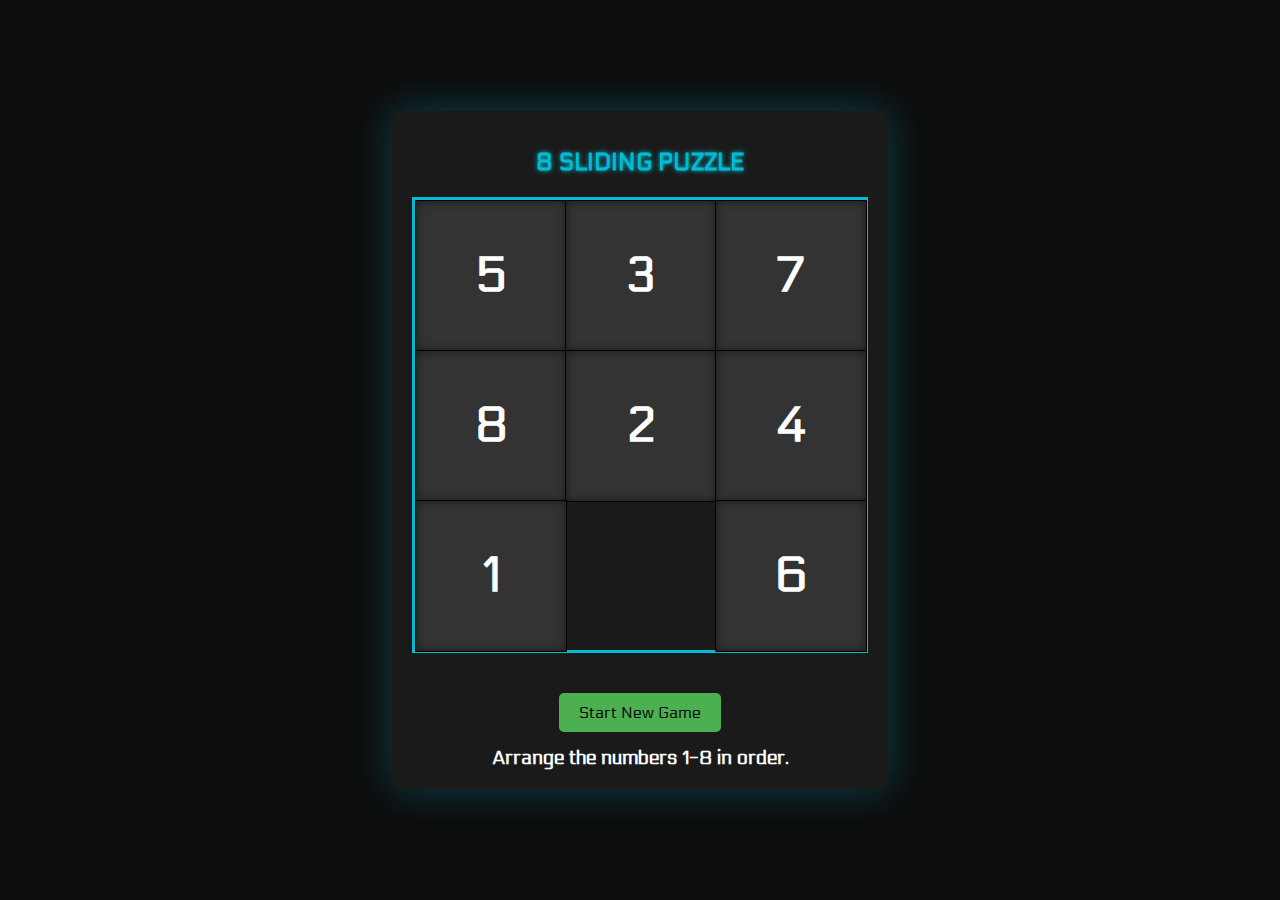
<file: Games.html>
<!DOCTYPE html>
<html lang="en">
<head>
    <meta charset="UTF-8">
    <meta name="viewport" content="width=device-width, initial-scale=1.0">
    <title>SJ Games - 8 Puzzle</title>
    <link href="https://fonts.googleapis.com/css2?family=Electrolize&display=swap" rel="stylesheet">
    
    <style>
        /* Base Styles for Professional Look */
        body {
            margin: 0;
            font-family: 'Electrolize', sans-serif;
            color: white;
            background-color: #0d0d0d; 
            display: flex;
            justify-content: center;
            align-items: center;
            min-height: 100vh;
        }

        .game-area {
            text-align: center;
            padding: 20px;
            background: #1a1a1a;
            border-radius: 10px;
            box-shadow: 0 0 40px rgba(0, 188, 212, 0.3);
        }

        h1 {
            color: #00bcd4;
            text-shadow: 0 0 5px #00bcd4;
            font-size: 1.5em;
        }

        /* Game Board - Perisa Look (450x450) */
        #game-container {
            width: 450px; 
            height: 450px; 
            margin: 20px auto;
            position: relative; 
            border: 3px solid #00bcd4;
        }

        /* Game Tile - Style and 2D Animation */
        .game-tile {
            width: 150px;
            height: 150px;
            display: flex;
            justify-content: center;
            align-items: center;
            font-size: 3em; 
            font-weight: bold;
            color: #fff;
            background-color: #333;
            border: 1px solid #000;
            cursor: pointer;
            
            /* Core Animation: 0.3 வினாடிகளில் மென்மையாக நகரும் */
            transition: transform 0.3s ease-in-out; 
            
            position: absolute; 
            box-shadow: inset 0 0 10px rgba(0, 0, 0, 0.5);
            z-index: 1;
        }

        .game-tile:hover {
            background-color: #444;
            box-shadow: 0 0 10px #09a8f8;
        }

        /* Empty Tile */
        .empty-tile {
            background-color: #1a1a1a;
            cursor: default;
            z-index: 0;
            box-shadow: none;
            border: none;
        }

        /* Message and Button Styles */
        #message {
            margin-top: 15px;
            font-size: 1.2em;
            font-weight: bold;
        }

        button {
            padding: 10px 20px;
            margin-top: 20px;
            font-size: 1em;
            font-family: 'Electrolize', sans-serif;
            color: #0d0d0d;
            background-color: #4CAF50;
            border: none;
            border-radius: 5px;
            cursor: pointer;
            transition: background-color 0.2s, transform 0.1s;
        }

        button:hover {
            background-color: #66bb6a;
            transform: scale(1.05);
        }
    </style>
</head>
<body>

    <div class="game-area">
        <h1>8 SLIDING PUZZLE</h1>
        
        <div id="game-container">
            </div>

        <button onclick="startGame()">Start New Game</button>
        <div id="message"></div>
    </div>
    
    <script>
        const TILE_SIZE = 150;
        const BOARD_SIZE = 3;  
        let board = [];
        let tiles = [];
        let gameContainer = document.getElementById('game-container');
        let message = document.getElementById('message');

        // Shuffling Algorithm
        function shuffleArray(array) {
            for (let i = array.length - 1; i > 0; i--) {
                const j = Math.floor(Math.random() * (i + 1));
                [array[i], array[j]] = [array[j], array[i]];
            }
            return array;
        }

        // Solvability Check (முக்கியம்!)
        function isSolvable(arr) {
            let inversions = 0;
            for (let i = 0; i < arr.length - 1; i++) {
                for (let j = i + 1; j < arr.length; j++) {
                    if (arr[i] > arr[j] && arr[i] !== 0 && arr[j] !== 0) {
                        inversions++;
                    }
                }
            }
            return inversions % 2 === 0;
        }

        // 1. Render the tiles in HTML
        function renderBoard() {
            gameContainer.innerHTML = ''; 
            tiles = [];
            
            board.forEach((value, index) => {
                const tile = document.createElement('div');
                tile.className = 'game-tile';
                tile.dataset.value = value;
                
                if (value === 0) {
                    tile.classList.add('empty-tile');
                } else {
                    tile.textContent = value;
                }
                
                gameContainer.appendChild(tile);
                tiles.push(tile);
                updateTilePosition(tile, index); 
            });
            attachEventListeners(); // Initial attachment of click events
        }

        // 2. Attach Click Listeners - நகர்வுக்குப் பிறகு இதை அழைப்பது அவசியம்
        function attachEventListeners() {
            tiles.forEach((tile, index) => {
                tile.onclick = null; // பழைய கிளிக் ஈவென்ட்டை நீக்குக
                
                if (board[index] !== 0) {
                    // புதிய நிலைக்கு ஏற்ப onclick-ஐ அமைக்கவும்
                    tile.onclick = () => moveTile(index);
                }
            });
        }

        // 3. 2D Animation: Update tile position
        function updateTilePosition(tileElement, index) {
            const row = Math.floor(index / BOARD_SIZE);
            const col = index % BOARD_SIZE;
            tileElement.style.transform = `translate(${col * TILE_SIZE}px, ${row * TILE_SIZE}px)`;
        }

        // 4. Check if the move is valid
        function isMoveValid(clickedIndex, emptyIndex) {
            const clickedRow = Math.floor(clickedIndex / BOARD_SIZE);
            const clickedCol = clickedIndex % BOARD_SIZE;
            const emptyRow = Math.floor(emptyIndex / BOARD_SIZE);
            const emptyCol = emptyIndex % BOARD_SIZE;

            // அருகில் உள்ளதா என்று சோதிக்க
            return (Math.abs(clickedRow - emptyRow) + Math.abs(clickedCol - emptyCol)) === 1;
        }

        // 5. Move the tile logic (The continuous movement FIX is here!)
        function moveTile(clickedIndex) {
            const emptyIndex = board.indexOf(0); 

            if (isMoveValid(clickedIndex, emptyIndex)) {
                // 1. Swap the values in the 'board' array
                [board[clickedIndex], board[emptyIndex]] = [board[emptyIndex], board[clickedIndex]];

                // 2. Swap the physical positions in the 'tiles' array
                const clickedTile = tiles[clickedIndex];
                const emptyTile = tiles[emptyIndex];
                tiles[clickedIndex] = emptyTile;
                tiles[emptyIndex] = clickedTile;
                
                // 3. Update their visual position with animation
                updateTilePosition(clickedTile, emptyIndex);
                updateTilePosition(emptyTile, clickedIndex);

                // 4. CRITICAL: Re-attach click listeners based on the NEW POSITIONS
                attachEventListeners(); 

                checkWin();
            }
        }

        // 6. Check for Win condition
        function checkWin() {
            const solvedBoard = [1, 2, 3, 4, 5, 6, 7, 8, 0];
            const isSolved = board.every((value, index) => value === solvedBoard[index]);

            if (isSolved) {
                message.textContent = "🎉 You Solved It! Congratulations! 🎉";
                message.style.color = '#4CAF50';
                tiles.forEach(tile => tile.onclick = null); // Disable moves
            } else {
                message.textContent = "Arrange the numbers 1-8 in order.";
                message.style.color = '#fff';
            }
        }

        // Game Start Function
        function startGame() {
            let initialBoard;
            do {
                initialBoard = shuffleArray([1, 2, 3, 4, 5, 6, 7, 8, 0].slice());
            } while (!isSolvable(initialBoard)); // தீர்க்கக்கூடிய புதிரை உருவாக்குகிறது

            board = initialBoard;
            renderBoard();
            checkWin(); 
        }

        // Start game on page load
        startGame();

    </script>
</body>
</html>
</file>
